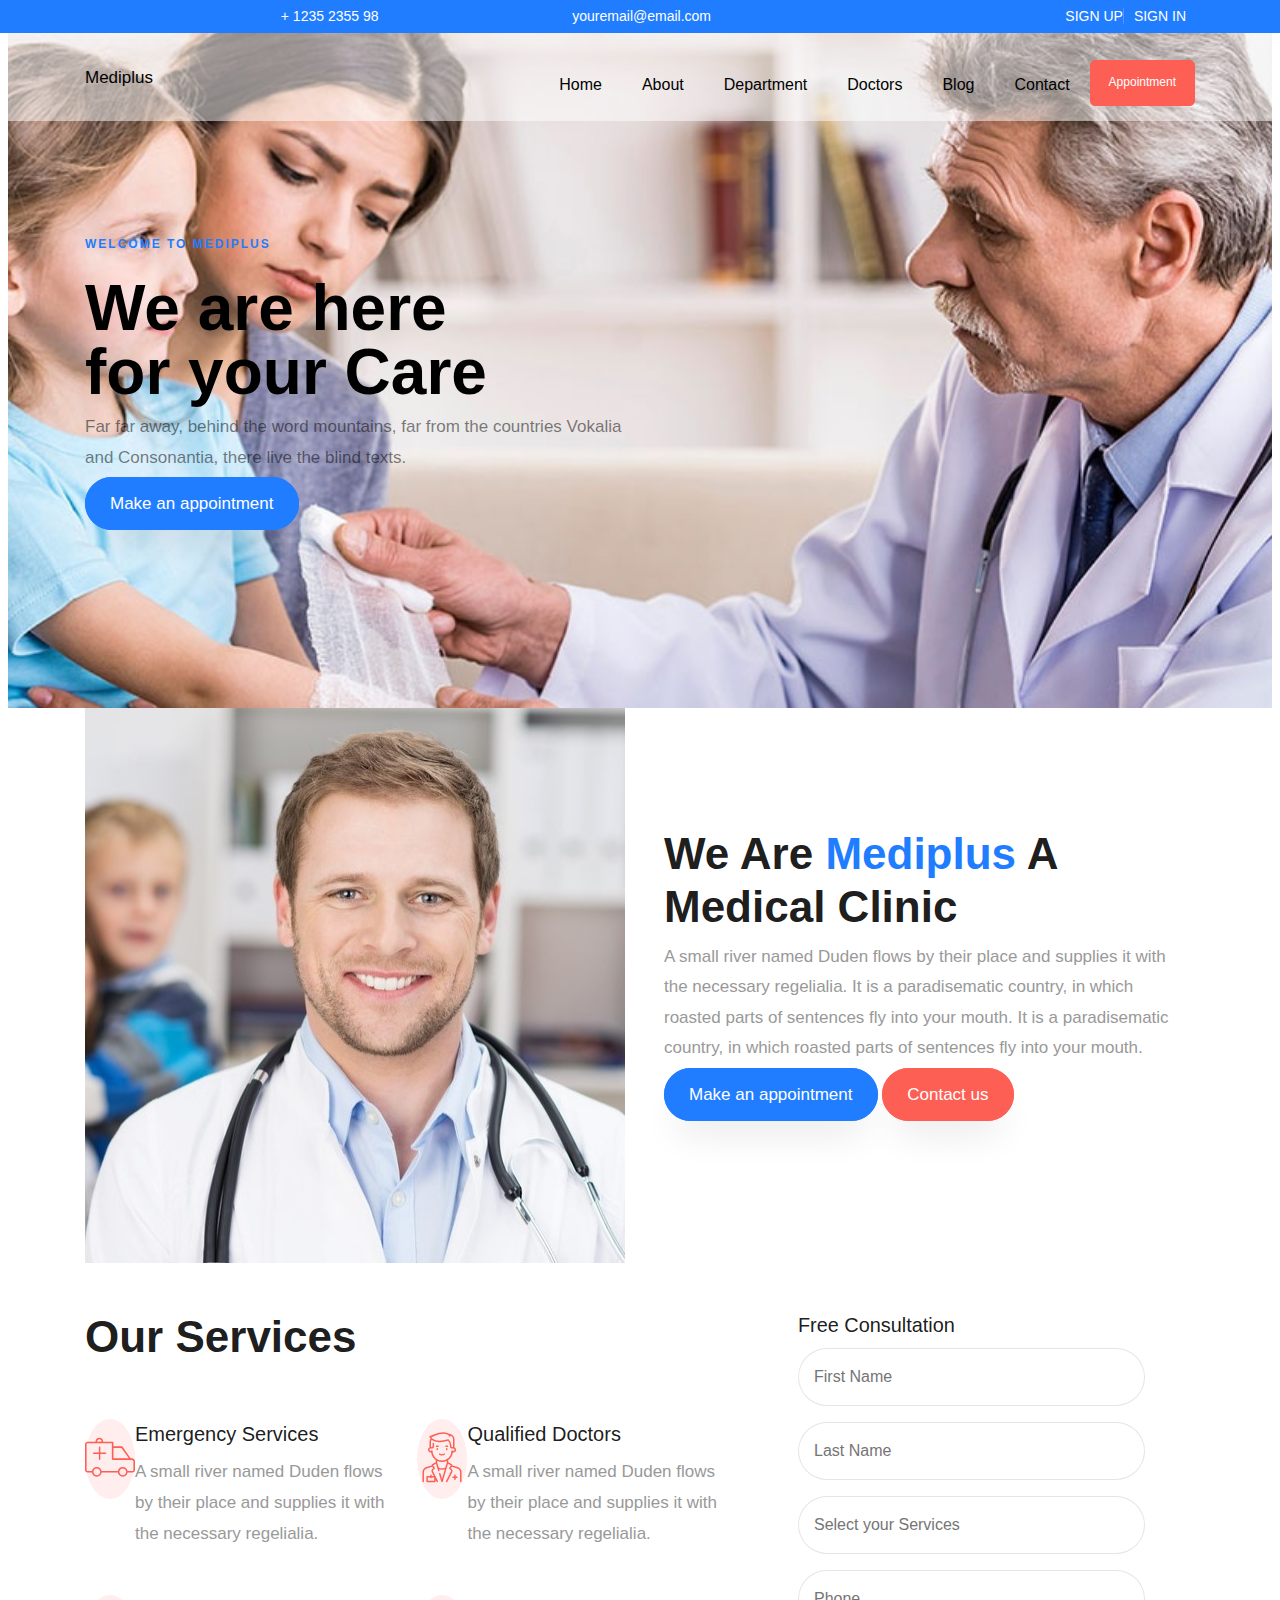
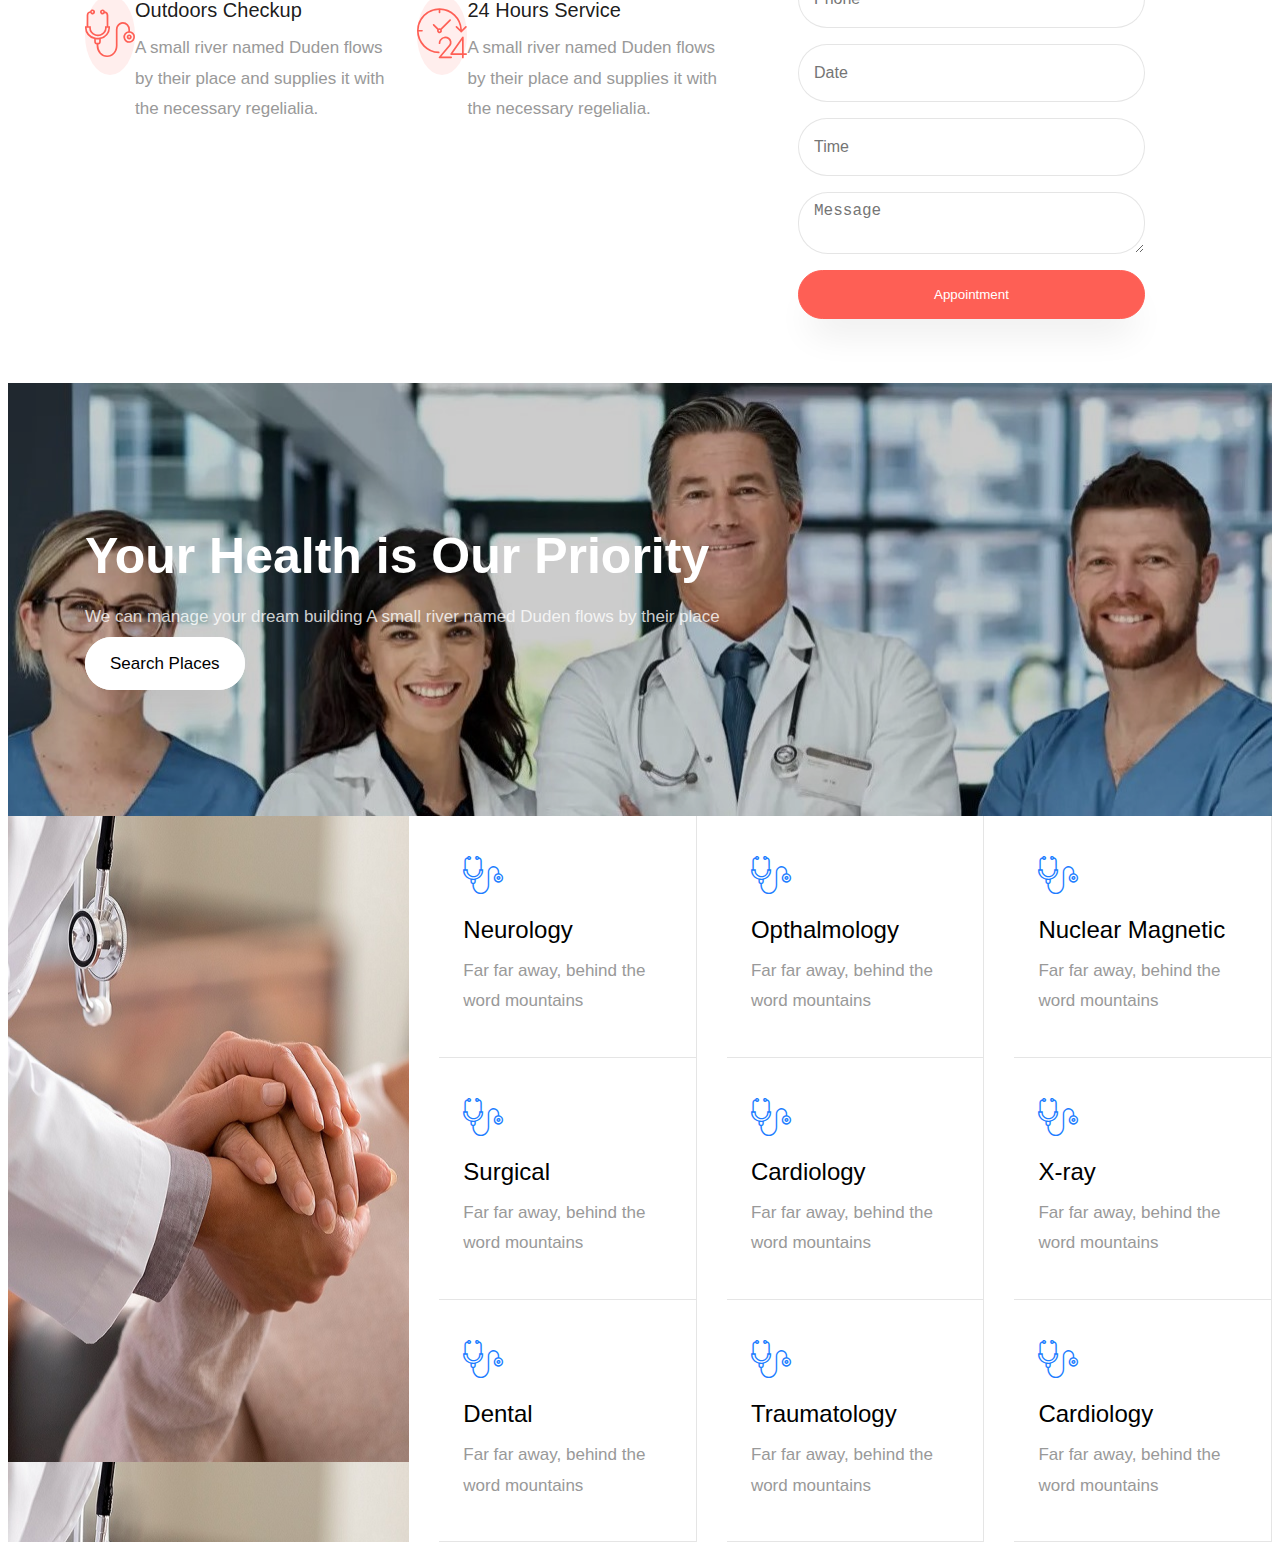
<file: index.html>
<!DOCTYPE html>
<html lang="en">
  <head>
    <title>Mediplus</title>
    <meta charset="utf-8">
    <meta name="viewport" content="width=device-width, initial-scale=1, shrink-to-fit=no">
    <link rel="stylesheet" href="css/flaticon.css">
    <link rel="stylesheet" href="css/style.css">
  </head>
  <div class="py-1 bg-black top">
	<div class="container">
		<div class="row no-gutters d-flex align-items-start align-items-center px-md-0">
			<div class="col-lg-12 d-block">
				<div class="row d-flex">
					<div class="col-md pr-4 d-flex topper align-items-center">
						<div class="icon mr-2 d-flex justify-content-center align-items-center"><span class="icon-phone2"></span></div>
						<span class="text">+ 1235 2355 98</span>
					</div>
					<div class="col-md pr-4 d-flex topper align-items-center">
						<div class="icon mr-2 d-flex justify-content-center align-items-center"><span class="icon-paper-plane"></span></div>
						<span class="text">youremail@email.com</span>
					</div>
					<div class="col-md-5 pr-4 d-flex topper align-items-center text-lg-right justify-content-end">
						<p class="mb-0 register-link"><a href="#" class="mr-3">Sign Up</a><a href="#">Sign In</a></p>
					  </div>
				</div>
			</div>
		</div>
	  </div>
</div>
    <nav class="navbar navbar-expand-lg navbar-dark ftco_navbar bg-dark ftco-navbar-light site-navbar-target" id="ftco-navbar">
        <div class="container">
			<a class="navbar-brand" href="index.html">Mediplus</a>
			<button class="navbar-toggler" type="button" data-toggle="collapse" data-target="#navbarNav" aria-controls="navbarNav" aria-expanded="false" aria-label="Toggle navigation">
			  <span class="navbar-toggler-icon"></span> 
			</button>
			<div class="collapse navbar-collapse" id="navbarNav">
			  <ul class="navbar-nav ml-auto">
				<li class="nav-item"><a href="#home-section" class="nav-link"><span>Home</span></a></li>
				<li class="nav-item"><a href="#about-section" class="nav-link"><span>About</span></a></li>
				<li class="nav-item"><a href="#department-section" class="nav-link"><span>Department</span></a></li>
				<li class="nav-item"><a href="#doctor-section" class="nav-link"><span>Doctors</span></a></li>
				<li class="nav-item"><a href="#blog-section" class="nav-link"><span>Blog</span></a></li>
				<li class="nav-item"><a href="#contact-section" class="nav-link"><span>Contact</span></a></li>
				<li class="nav-item cta mr-md-2"><a href="appointment.html" class="nav-link">Appointment</a></li>
			  </ul>
			</div>
		  </div>
		</nav>
	  
		<section class="hero-wrap" style="background-image: url('images/bg_3.jpg');">
			<div class="overlay"></div>
			<div class="container">
			  <div class="row no-gutters slider-text align-items-center justify-content-start">
				<div class="col-md-6 pt-5">
				  <div class="mt-5">
					<span class="subheading">Welcome to Mediplus</span>
					<h1 class="mb-4">We are here <br>for your Care</h1>
					<p class="mb-4">Far far away, behind the word mountains, far from the countries Vokalia and Consonantia, there live the blind texts.</p>
					<p><a href="#" class="btn btn-primary py-3 px-4">Make an appointment</a></p>
				  </div>
				</div>
			  </div>
			</div>
		  </section>

       <section class="ftco-counter img ftco-section ftco-no-pt ftco-no-pb" id="about-section">
        <div class="container">
          <div class="row d-flex">
            <div class="col-md-6 col-lg-5 d-flex">
              <div class="img d-flex align-self-stretch align-items-center" style="background-image:url(images/about.jpg);">
              </div>
            </div>
            <div class="col-md-6 col-lg-7 pl-lg-5 py-md-5">
              <div class="py-md-5">
                <div class="row justify-content-start pb-3">
                  <div class="col-md-12 heading-section p-4 p-lg-5"> 
                    <h2 class="mb-4">We Are <span>Mediplus</span> A Medical Clinic</h2>
                    <p>A small river named Duden flows by their place and supplies it with the necessary regelialia. It is a paradisematic country, in which roasted parts of sentences fly into your mouth.
                    It is a paradisematic country, in which roasted parts of sentences fly into your mouth.</p>
                    <p><a href="#" class="btn btn-primary py-3 px-4">Make an appointment</a> <a href="#" class="btn btn-secondary py-3 px-4">Contact us</a></p>
                  </div>
                </div>
              </div>
            </div>
          </div>
        </div>
      </section>

	  <section class="ftco-section ftco-no-pt ftco-no-pb ftco-services-2 bg-light">
		<div class="container">
	<div class="row d-flex">
		<div class="col-md-7 py-5">
			<div class="py-lg-5">
			  <div class="row justify-content-center pb-5">
				<div class="col-md-12 heading-section">
				  <h2 class="mb-3">Our Services</h2>
				</div>
			  </div>
			  <div class="row">
				<div class="col-md-6 d-flex align-self-stretch">
				  <div class="media block-6 services d-flex">
					<div class="icon justify-content-center align-items-center d-flex"><span class="flaticon-ambulance"></span></div>
					<div class="media-body pl-md-4">
					  <h3 class="heading mb-3">Emergency Services</h3>
					  <p>A small river named Duden flows by their place and supplies it with the necessary regelialia.</p>
					</div>
				  </div>    
				</div>
				<div class="col-md-6 d-flex align-self-stretch">
				  <div class="media block-6 services d-flex">
					<div class="icon justify-content-center align-items-center d-flex"><span class="flaticon-doctor"></span></div>
					<div class="media-body pl-md-4">
					  <h3 class="heading mb-3">Qualified Doctors</h3>
					  <p>A small river named Duden flows by their place and supplies it with the necessary regelialia.</p>
					</div>
				  </div>      
				</div>
				<div class="col-md-6 d-flex align-self-stretch">
				  <div class="media block-6 services d-flex">
					<div class="icon justify-content-center align-items-center d-flex"><span class="flaticon-stethoscope"></span></div>
					<div class="media-body pl-md-4">
					  <h3 class="heading mb-3">Outdoors Checkup</h3>
					  <p>A small river named Duden flows by their place and supplies it with the necessary regelialia.</p>
					</div>
				  </div>      
				</div>
				<div class="col-md-6 d-flex align-self-stretch">
				  <div class="media block-6 services d-flex">
					<div class="icon justify-content-center align-items-center d-flex"><span class="flaticon-24-hours"></span></div>
					<div class="media-body pl-md-4">
					  <h3 class="heading mb-3">24 Hours Service</h3>
					  <p>A small river named Duden flows by their place and supplies it with the necessary regelialia.</p>
					</div>    
				  </div>      
				</div>
			  </div>
			</div>
		  </div>
		  <div class="col-md-5 d-flex">
			<div class="appointment-wrap bg-white p-4 p-md-5 d-flex align-items-center">
			  <form action="#" class="appointment-form"> 
				<h3>Free Consultation</h3>
				<div class="">
				  <div class="form-group">
					<input type="text" class="form-control" placeholder="First Name">
				  </div>
				  <div class="form-group">
					<input type="text" class="form-control" placeholder="Last Name">
				  </div>
				</div>
				<div class="">
				  <div class="form-group">
					<input type="text" class="form-control" placeholder="Select your Services">
				  </div>
				  <div class="form-group">
					<input type="text" class="form-control" placeholder="Phone">
				  </div>
				</div>
				<div class="">
				  <div class="form-group">
					<div class="input-wrap">
					  <div class="icon"><span class="ion-md-calendar"></span></div>
					  <input type="text" class="form-control appointment_date" placeholder="Date">
					</div>
				  </div>
				  <div class="form-group">
					<div class="input-wrap">
					  <div class="icon"><span class="ion-ios-clock"></span></div>
					  <input type="text" class="form-control appointment_time" placeholder="Time">
					</div>
				  </div>
				</div>
				<div class="">
				  <div class="form-group">
					<textarea name="" id="" cols="30" rows="2" class="form-control" placeholder="Message"></textarea>
				  </div>
				  <div class="form-group">
					<input type="submit" value="Appointment" class="btn btn-secondary py-3 px-4">
				  </div>
				</div>
			  </form>
			</div>
		  </div>
		</div>
	</section>

	<section class="ftco-intro img" style="background-image: url(images/bg_2.jpg);">
		<div class="overlay"></div>
		<div class="container">
			<div class="row justify-content-center">
				<div class="col-md-9 text-center">
					<h2>Your Health is Our Priority</h2>
					<p>We can manage your dream building A small river named Duden flows by their place</p>
					<p class="mb-0"><a href="#" class="btn btn-white px-4 py-3">Search Places</a></p>
				</div>
			</div>
		</div>
	</section>

	<section class="ftco-section ftco-no-pt ftco-no-pb" id="department-section">
    	<div class="container-fluid px-0">
    		<div class="row no-gutters">
    			<div class="col-md-4 d-flex">
    				<div class="img img-dept align-self-stretch" style="background-image: url(images/dept-1.jpg);"></div>
    			</div>

    			<div class="col-md-8">
    				<div class="row no-gutters">
    					<div class="col-md-4">
    						<div class="department-wrap p-4">
    							<div class="text p-2 text-center">
    								<div class="icon">
    									<span class="flaticon-stethoscope"></span>
    								</div>
    								<h3><a href="#">Neurology</a></h3>
    								<p>Far far away, behind the word mountains</p>
    							</div>
    						</div>
    						<div class="department-wrap p-4">
    							<div class="text p-2 text-center">
    								<div class="icon">
    									<span class="flaticon-stethoscope"></span>
    								</div>
    								<h3><a href="#">Surgical</a></h3>
    								<p>Far far away, behind the word mountains</p>
    							</div>
    						</div>
    						<div class="department-wrap p-4">
    							<div class="text p-2 text-center">
    								<div class="icon">
    									<span class="flaticon-stethoscope"></span>
    								</div>
    								<h3><a href="#">Dental</a></h3>
    								<p>Far far away, behind the word mountains</p>
    							</div>
    						</div>
    					</div>

    					<div class="col-md-4">
    						<div class="department-wrap p-4">
    							<div class="text p-2 text-center">
    								<div class="icon">
    									<span class="flaticon-stethoscope"></span>
    								</div>
    								<h3><a href="#">Opthalmology</a></h3>
    								<p>Far far away, behind the word mountains</p>
    							</div>
    						</div>
    						<div class="department-wrap p-4">
    							<div class="text p-2 text-center">
    								<div class="icon">
    									<span class="flaticon-stethoscope"></span>
    								</div>
    								<h3><a href="#">Cardiology</a></h3>
    								<p>Far far away, behind the word mountains</p>
    							</div>
    						</div>
    						<div class="department-wrap p-4">
    							<div class="text p-2 text-center">
    								<div class="icon">
    									<span class="flaticon-stethoscope"></span>
    								</div>
    								<h3><a href="#">Traumatology</a></h3>
    								<p>Far far away, behind the word mountains</p>
    							</div>
    						</div>
    					</div>

    					<div class="col-md-4">
    						<div class="department-wrap p-4">
    							<div class="text p-2 text-center">
    								<div class="icon">
    									<span class="flaticon-stethoscope"></span>
    								</div>
    								<h3><a href="#">Nuclear Magnetic</a></h3>
    								<p>Far far away, behind the word mountains</p>
    							</div>
    						</div>
    						<div class="department-wrap p-4">
    							<div class="text p-2 text-center">
    								<div class="icon">
    									<span class="flaticon-stethoscope"></span>
    								</div>
    								<h3><a href="#">X-ray</a></h3>
    								<p>Far far away, behind the word mountains</p>
    							</div>
    						</div>
    						<div class="department-wrap p-4">
    							<div class="text p-2 text-center">
    								<div class="icon">
    									<span class="flaticon-stethoscope"></span>
    								</div>
    								<h3><a href="#">Cardiology</a></h3>
    								<p>Far far away, behind the word mountains</p>
    							</div>
    						</div>
    					</div>
    				</div>
    			</div>
    		</div>
    	</div>
    </section>
  </body>
</html>
</file>
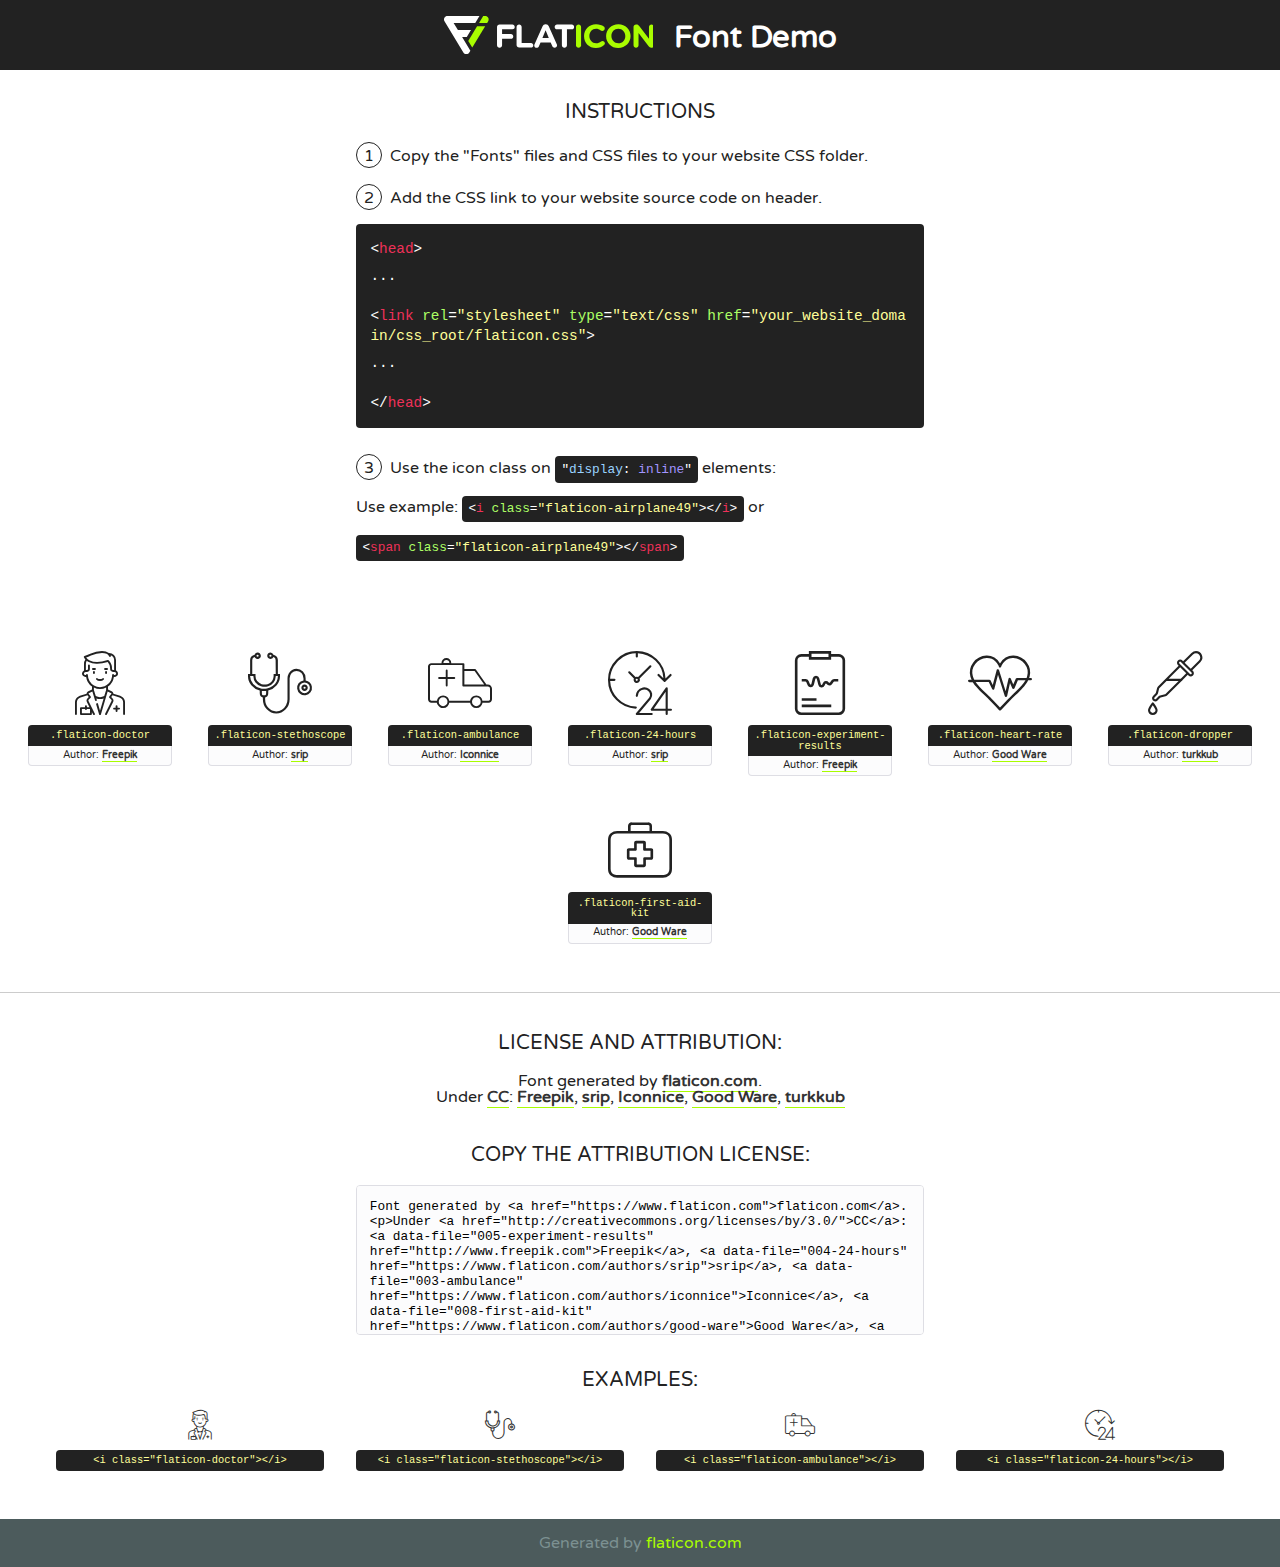
<file: fonts/flaticon/font/flaticon.html>
<!DOCTYPE html>
<html>
<!DOCTYPE html>
<html>

<head>
    <title>Flaticon WebFont</title>
    <link href="http://fonts.googleapis.com/css?family=Varela+Round" rel="stylesheet" type="text/css" />
    <link rel="stylesheet" type="text/css" href="flaticon.css">
    <meta charset="UTF-8">
    <style>
    html, body, div, span, applet, object, iframe,
    h1, h2, h3, h4, h5, h6, p, blockquote, pre,
    a, abbr, acronym, address, big, cite, code,
    del, dfn, em, img, ins, kbd, q, s, samp,
    small, strike, strong, sub, sup, tt, var,
    b, u, i, center,
    dl, dt, dd, ol, ul, li,
    fieldset, form, label, legend,
    table, caption, tbody, tfoot, thead, tr, th, td,
    article, aside, canvas, details, embed, 
    figure, figcaption, footer, header, hgroup, 
    menu, nav, output, ruby, section, summary,
    time, mark, audio, video {
        margin: 0;
        padding: 0;
        border: 0;
        font-size: 100%;
        font: inherit;
        vertical-align: baseline;
    }
    article, aside, details, figcaption, figure, 
    footer, header, hgroup, menu, nav, section {
        display: block;
    }
    body {
        line-height: 1;
    }
    ol, ul {
        list-style: none;
    }
    blockquote, q {
        quotes: none;
    }
    blockquote:before, blockquote:after,
    q:before, q:after {
        content: '';
        content: none;
    }
    table {
        border-collapse: collapse;
        border-spacing: 0;
    }
    body {
        font-family: 'Varela Round', Helvetica, Arial, sans-serif;
        font-size: 16px;
        color: #222;
    }
    a {
        color: #333;
        border-bottom: 1px solid #a9fd00;
        font-weight: bold;
        text-decoration: none;
    }
    * {
        -moz-box-sizing: border-box;
        -webkit-box-sizing: border-box;
        box-sizing: border-box;
        margin: 0;
        padding: 0;
    }
    [class^="flaticon-"]:before, [class*=" flaticon-"]:before, [class^="flaticon-"]:after, [class*=" flaticon-"]:after {
        font-family: Flaticon;
        font-size: 30px;
        font-style: normal;
        margin-left: 20px;
        color: #333;
    }
    .wrapper {
        max-width: 600px;
        margin: auto;
        padding: 0 1em;
    }
    .title {
        font-size: 1.25em;
        text-align: center;
        margin-bottom: 1em;
        text-transform: uppercase;
    }
    header {
        text-align: center;
        background-color: #222;
        color: #fff;
        padding: 1em;
    }
    header .logo {
        width: 210px;
        height: 38px;
        display: inline-block;
        vertical-align: middle;
        margin-right: 1em;
        border: none;
    }
    header strong {
        font-size: 1.95em;
        font-weight: bold;
        vertical-align: middle;
        margin-top: 5px;
        display: inline-block;
    }
    .demo {
        margin: 2em auto;
        line-height: 1.25em;
    }
    .demo ul li {
        margin-bottom: 1em;
    }
    .demo ul li .num {
        color: #222;
        border-radius: 20px;
        display: inline-block;
        width: 26px;
        padding: 3px;
        height: 26px;
        text-align: center;
        margin-right: 0.5em;
        border: 1px solid #222;
    }
    .demo ul li code {
        background-color: #222;
        border-radius: 4px;
        padding: 0.25em 0.5em;
        display: inline-block;
        color: #fff;
        font-family: Consolas,Monaco,Lucida Console,Liberation Mono,DejaVu Sans Mono,Bitstream Vera Sans Mono,Courier New, monospace;
        font-weight: lighter;
        margin-top: 1em;
        font-size: 0.8em;
        word-break: break-all;
    }
    .demo ul li code.big {
        padding: 1em;
        font-size: 0.9em;
    }
    .demo ul li code .red {
        color: #EF3159;
    }
    .demo ul li code .green {
        color: #ACFF65;
    }
    .demo ul li code .yellow {
        color: #FFFF99;
    }
    .demo ul li code .blue {
        color: #99D3FF;
    }
    .demo ul li code .purple {
        color: #A295FF;
    }
    .demo ul li code .dots {
        margin-top: 0.5em;
        display: block;
    }
    #glyphs {
        border-bottom: 1px solid #ccc;
        padding: 2em 0;
        text-align: center;
    }
    .glyph {
        display: inline-block;
        width: 9em;
        margin: 1em;
        text-align: center;
        vertical-align: top;
        background: #FFF;
    }
    .glyph .glyph-icon {
        padding: 10px;
        display: block;
        font-family:"Flaticon";
        font-size: 64px;
        line-height: 1;
    }
    .glyph .glyph-icon:before {
        font-size: 64px;
        color: #222;
        margin-left: 0;
    }
    .class-name {
        font-size: 0.65em;
        background-color: #222;
        color: #fff;
        border-radius: 4px 4px 0 0;
        padding: 0.5em;
        color: #FFFF99;
        font-family: Consolas,Monaco,Lucida Console,Liberation Mono,DejaVu Sans Mono,Bitstream Vera Sans Mono,Courier New, monospace;
    }
    .author-name {
        font-size: 0.6em;
        background-color: #fcfcfd;
        border: 1px solid #DEDEE4;
        border-top: 0;
        border-radius: 0 0 4px 4px;
        padding: 0.5em;
    }
    .class-name:last-child {
        font-size: 10px;
        color:#888;
    }
    .class-name:last-child a {
        font-size: 10px;
        color:#555;
    }
    .class-name:last-child a:hover {
        color:#a9fd00;
    }
    .glyph > input {
        display: block;
        width: 100px;
        margin: 5px auto;
        text-align: center;
        font-size: 12px;
        cursor: text;
    }
    .glyph > input.icon-input {
        font-family:"Flaticon";
        font-size: 16px;
        margin-bottom: 10px;
    }
    .attribution .title {
        margin-top: 2em;
    }
    .attribution textarea {
        background-color: #fcfcfd;
        padding: 1em;
        border: none;
        box-shadow: none;
        border: 1px solid #DEDEE4;
        border-radius: 4px;
        resize: none;
        width: 100%;
        height: 150px;
        font-size: 0.8em;
        font-family: Consolas,Monaco,Lucida Console,Liberation Mono,DejaVu Sans Mono,Bitstream Vera Sans Mono,Courier New, monospace;
        -webkit-appearance: none;
    }
    .iconsuse {
        margin: 2em auto;
        text-align: center;
        max-width: 1200px;
    }
    .iconsuse:after {
        content: '';
        display: table;
        clear: both;
    }
    .iconsuse .image {
        float: left;
        width: 25%;
        padding: 0 1em;
    }
    .iconsuse .image p {
        margin-bottom: 1em;
    }
    .iconsuse .image span {
        display: block;
        font-size: 0.65em;
        background-color: #222;
        color: #fff;
        border-radius: 4px;
        padding: 0.5em;
        color: #FFFF99;
        margin-top: 1em;
        font-family: Consolas,Monaco,Lucida Console,Liberation Mono,DejaVu Sans Mono,Bitstream Vera Sans Mono,Courier New, monospace;
    }
    #footer {
        text-align: center;
        background-color: #4C5B5C;
        color: #7c9192;
        padding: 1em;
    }
    #footer a {
        border: none;
        color: #a9fd00;
        font-weight: normal;
    }
    @media (max-width: 960px) {
        .iconsuse .image {
            width: 50%;
        }
    }
    @media (max-width: 560px) {
        .iconsuse .image {
            width: 100%;
        }
    }
    </style>
</head>

<body class="characters-off">

    <header>
        <a href="https://www.flaticon.com" target="_blank" class="logo">
            <svg version="1.1" xmlns="http://www.w3.org/2000/svg" xmlns:xlink="http://www.w3.org/1999/xlink" xmlns:a="http://ns.adobe.com/AdobeSVGViewerExtensions/3.0/" viewBox="0 0 560.875 102.036" enable-background="new 0 0 560.875 102.036" xml:space="preserve">
                <defs>
                </defs>
                <g>
                    <g class="letters">
                        <path fill="#ffffff" d="M141.596,29.675c0-3.777,2.985-6.767,6.764-6.767h34.438c3.426,0,6.15,2.728,6.15,6.15
                        c0,3.43-2.724,6.149-6.15,6.149h-27.674v13.091h23.719c3.429,0,6.151,2.724,6.151,6.15c0,3.43-2.723,6.149-6.151,6.149h-23.719
                        v17.574c0,3.773-2.986,6.761-6.764,6.761c-3.779,0-6.764-2.989-6.764-6.761V29.675z"></path>
                        <path fill="#ffffff" d="M193.844,29.149c0-3.781,2.985-6.767,6.764-6.767c3.776,0,6.763,2.985,6.763,6.767v42.957h25.039
                        c3.426,0,6.149,2.726,6.149,6.153c0,3.425-2.723,6.15-6.149,6.15h-31.802c-3.779,0-6.764-2.986-6.764-6.768V29.149z"></path>
                        <path fill="#ffffff" d="M241.891,75.71l21.438-48.407c1.492-3.341,4.215-5.357,7.906-5.357h0.792
                        c3.686,0,6.323,2.017,7.815,5.357l21.439,48.407c0.436,0.967,0.701,1.845,0.701,2.723c0,3.602-2.809,6.501-6.414,6.501
                        c-3.161,0-5.269-1.845-6.499-4.655l-4.132-9.661h-27.059l-4.301,10.102c-1.144,2.631-3.426,4.214-6.237,4.214
                        c-3.517,0-6.24-2.81-6.24-6.325C241.1,77.64,241.451,76.677,241.891,75.71z M279.932,58.666l-8.521-20.297l-8.526,20.297H279.932
                        z"></path>
                        <path fill="#ffffff" d="M314.864,35.387H301.86c-3.429,0-6.239-2.813-6.239-6.238c0-3.429,2.811-6.24,6.239-6.24h39.533
                        c3.426,0,6.237,2.811,6.237,6.24c0,3.425-2.811,6.238-6.237,6.238h-13.001v42.785c0,3.773-2.99,6.761-6.764,6.761
                        c-3.779,0-6.764-2.989-6.764-6.761V35.387z"></path>
                        <path fill="#A9FD00" d="M352.615,29.149c0-3.781,2.985-6.767,6.767-6.767c3.774,0,6.761,2.985,6.761,6.767v49.024
                        c0,3.773-2.987,6.761-6.761,6.761c-3.781,0-6.767-2.989-6.767-6.761V29.149z"></path>
                        <path fill="#A9FD00" d="M374.132,53.836v-0.179c0-17.481,13.178-31.801,32.065-31.801c9.22,0,15.459,2.458,20.557,6.238
                        c1.402,1.054,2.637,2.985,2.637,5.357c0,3.692-2.985,6.59-6.681,6.59c-1.845,0-3.071-0.702-4.044-1.319
                        c-3.776-2.813-7.729-4.393-12.562-4.393c-10.364,0-17.831,8.611-17.831,19.154v0.173c0,10.542,7.291,19.329,17.831,19.329
                        c5.715,0,9.492-1.756,13.359-4.834c1.049-0.874,2.458-1.491,4.039-1.491c3.429,0,6.325,2.813,6.325,6.236
                        c0,2.106-1.056,3.78-2.282,4.834c-5.539,4.834-12.036,7.733-21.878,7.733C387.572,85.464,374.132,71.493,374.132,53.836z"></path>
                        <path fill="#A9FD00" d="M433.009,53.836v-0.179c0-17.481,13.79-31.801,32.766-31.801c18.981,0,32.592,14.143,32.592,31.628v0.173
                        c0,17.483-13.785,31.807-32.769,31.807C446.625,85.464,433.009,71.32,433.009,53.836z M484.224,53.836v-0.179
                        c0-10.539-7.725-19.326-18.626-19.326c-10.893,0-18.449,8.611-18.449,19.154v0.173c0,10.542,7.73,19.329,18.626,19.329
                        C476.676,72.986,484.224,64.378,484.224,53.836z"></path>
                        <path fill="#A9FD00" d="M506.233,29.321c0-3.774,2.99-6.763,6.767-6.763h1.401c3.252,0,5.183,1.583,7.029,3.953l26.093,34.265
                        V29.059c0-3.692,2.99-6.677,6.681-6.677c3.683,0,6.671,2.985,6.671,6.677v48.934c0,3.78-2.987,6.765-6.764,6.765h-0.436
                        c-3.257,0-5.188-1.581-7.034-3.953l-27.056-35.492v32.944c0,3.687-2.985,6.676-6.678,6.676c-3.683,0-6.673-2.989-6.673-6.676
                        V29.321z"></path>
                    </g>
                    <g class="insignia">
                        <path fill="#ffffff" d="M48.372,56.137h12.517l11.156-18.537H37.186L25.688,18.539h57.825L94.668,0H9.271
                        C5.925,0,2.842,1.801,1.198,4.716c-1.644,2.907-1.593,6.482,0.134,9.343l50.38,83.501c1.678,2.781,4.689,4.476,7.938,4.476
                        c3.246,0,6.257-1.695,7.935-4.476l2.898-4.804L48.372,56.137z"></path>
                        <g class="i">
                            <path fill="#A9FD00" d="M93.575,18.539h0.031v0.004l21.652,0.004l2.705-4.488c1.727-2.861,1.778-6.436,0.133-9.343
                            C116.454,1.801,113.371,0,110.026,0h-5.294L93.575,18.539z"></path>
                            <polygon fill="#A9FD00" points="88.291,27.356 64.725,66.486 75.519,84.404 109.942,27.356"></polygon>
                        </g>
                    </g>
                </g>
            </svg>
        </a>
        <strong>Font Demo</strong>
    </header>


    <section class="demo wrapper">

        <p class="title">Instructions</p>

        <ul>
            <li>
                <span class="num">1</span>Copy the "Fonts" files and CSS files to your website CSS folder.
            </li>
            <li>
                <span class="num">2</span>Add the CSS link to your website source code on header.
                <code class="big">
                    &lt;<span class="red">head</span>&gt;
                    <br/><span class="dots">...</span>
                    <br/>&lt;<span class="red">link</span> <span class="green">rel</span>=<span class="yellow">"stylesheet"</span> <span class="green">type</span>=<span class="yellow">"text/css"</span> <span class="green">href</span>=<span class="yellow">"your_website_domain/css_root/flaticon.css"</span>&gt;
                    <br/><span class="dots">...</span>
                    <br/>&lt;/<span class="red">head</span>&gt;
                </code>
            </li>

            <li>
                <p>
                    <span class="num">3</span>Use the icon class on <code>"<span class="blue">display</span>:<span class="purple"> inline</span>"</code> elements:
                    <br />
                    Use example: <code>&lt;<span class="red">i</span> <span class="green">class</span>=<span class="yellow">&quot;flaticon-airplane49&quot;</span>&gt;&lt;/<span class="red">i</span>&gt;</code> or <code>&lt;<span class="red">span</span> <span class="green">class</span>=<span class="yellow">&quot;flaticon-airplane49&quot;</span>&gt;&lt;/<span class="red">span</span>&gt;</code>
            </li>
        </ul>

    </section>




   <section id="glyphs">          
    
      
        <div class="glyph"><div class="glyph-icon flaticon-doctor"></div>
            <div class="class-name">.flaticon-doctor</div>
            <div class="author-name">Author: <a data-file="001-doctor" href="http://www.freepik.com">Freepik</a> </div> 
        </div>        
        
        <div class="glyph"><div class="glyph-icon flaticon-stethoscope"></div>
            <div class="class-name">.flaticon-stethoscope</div>
            <div class="author-name">Author: <a data-file="002-stethoscope" href="https://www.flaticon.com/authors/srip">srip</a> </div> 
        </div>        
        
        <div class="glyph"><div class="glyph-icon flaticon-ambulance"></div>
            <div class="class-name">.flaticon-ambulance</div>
            <div class="author-name">Author: <a data-file="003-ambulance" href="https://www.flaticon.com/authors/iconnice">Iconnice</a> </div> 
        </div>        
        
        <div class="glyph"><div class="glyph-icon flaticon-24-hours"></div>
            <div class="class-name">.flaticon-24-hours</div>
            <div class="author-name">Author: <a data-file="004-24-hours" href="https://www.flaticon.com/authors/srip">srip</a> </div> 
        </div>        
        
        <div class="glyph"><div class="glyph-icon flaticon-experiment-results"></div>
            <div class="class-name">.flaticon-experiment-results</div>
            <div class="author-name">Author: <a data-file="005-experiment-results" href="http://www.freepik.com">Freepik</a> </div> 
        </div>        
        
        <div class="glyph"><div class="glyph-icon flaticon-heart-rate"></div>
            <div class="class-name">.flaticon-heart-rate</div>
            <div class="author-name">Author: <a data-file="006-heart-rate" href="https://www.flaticon.com/authors/good-ware">Good Ware</a> </div> 
        </div>        
        
        <div class="glyph"><div class="glyph-icon flaticon-dropper"></div>
            <div class="class-name">.flaticon-dropper</div>
            <div class="author-name">Author: <a data-file="007-dropper" href="https://www.flaticon.com/authors/turkkub">turkkub</a> </div> 
        </div>        
        
        <div class="glyph"><div class="glyph-icon flaticon-first-aid-kit"></div>
            <div class="class-name">.flaticon-first-aid-kit</div>
            <div class="author-name">Author: <a data-file="008-first-aid-kit" href="https://www.flaticon.com/authors/good-ware">Good Ware</a> </div> 
        </div>        
        

    </section>



    <section class="attribution wrapper"   style="text-align:center;">

      <div class="title">License and attribution:</div><div class="attrDiv">Font generated by <a href="https://www.flaticon.com">flaticon.com</a>. <div><p>Under <a href="http://creativecommons.org/licenses/by/3.0/">CC</a>: <a data-file="005-experiment-results" href="http://www.freepik.com">Freepik</a>, <a data-file="004-24-hours" href="https://www.flaticon.com/authors/srip">srip</a>, <a data-file="003-ambulance" href="https://www.flaticon.com/authors/iconnice">Iconnice</a>, <a data-file="008-first-aid-kit" href="https://www.flaticon.com/authors/good-ware">Good Ware</a>, <a data-file="007-dropper" href="https://www.flaticon.com/authors/turkkub">turkkub</a></p>  </div>
      </div>
      <div class="title">Copy the Attribution License:</div>

    <textarea onclick="this.focus();this.select();">Font generated by &lt;a href=&quot;https://www.flaticon.com&quot;&gt;flaticon.com&lt;/a&gt;. <p>Under <a href="http://creativecommons.org/licenses/by/3.0/">CC</a>: <a data-file="005-experiment-results" href="http://www.freepik.com">Freepik</a>, <a data-file="004-24-hours" href="https://www.flaticon.com/authors/srip">srip</a>, <a data-file="003-ambulance" href="https://www.flaticon.com/authors/iconnice">Iconnice</a>, <a data-file="008-first-aid-kit" href="https://www.flaticon.com/authors/good-ware">Good Ware</a>, <a data-file="007-dropper" href="https://www.flaticon.com/authors/turkkub">turkkub</a></p>  
     </textarea>

    </section>

    <section class="iconsuse">

          <div class="title">Examples:</div>            
             
            <div class="image">
                <p>
                    <i class="glyph-icon flaticon-doctor"></i> 
                    <span>&lt;i class=&quot;flaticon-doctor&quot;&gt;&lt;/i&gt;</span>
                </p>
            </div>
            
            <div class="image">
                <p>
                    <i class="glyph-icon flaticon-stethoscope"></i> 
                    <span>&lt;i class=&quot;flaticon-stethoscope&quot;&gt;&lt;/i&gt;</span>
                </p>
            </div>
            
            <div class="image">
                <p>
                    <i class="glyph-icon flaticon-ambulance"></i> 
                    <span>&lt;i class=&quot;flaticon-ambulance&quot;&gt;&lt;/i&gt;</span>
                </p>
            </div>
            
            <div class="image">
                <p>
                    <i class="glyph-icon flaticon-24-hours"></i> 
                    <span>&lt;i class=&quot;flaticon-24-hours&quot;&gt;&lt;/i&gt;</span>
                </p>
            </div>
                       
        </div>
                            
    </section>

<div id="footer">
    <div>Generated by <a href="https://www.flaticon.com">flaticon.com</a>
    </div>
</div>



</body>
</html>
</file>
<file: css/flaticon.css>
@font-face {
  font-family: "Flaticon";
  src: url("../fonts/flaticon/font/Flaticon.eot");
  src: url("../fonts/flaticon/font/Flaticon.eot?#iefix") format("embedded-opentype"),
       url("../fonts/flaticon/font/Flaticon.woff") format("woff"),
       url("../fonts/flaticon/font/Flaticon.ttf") format("truetype"),
       url("../fonts/flaticon/font/Flaticon.svg#Flaticon") format("svg");
  font-weight: normal;
  font-style: normal;
}

@media screen and (-webkit-min-device-pixel-ratio:0) {
  @font-face {
    font-family: "Flaticon";
    src: url("../fonts/flaticon/font/Flaticon.svg#Flaticon") format("svg");
  }
}

[class^="flaticon-"]:before, [class*=" flaticon-"]:before,
[class^="flaticon-"]:after, [class*=" flaticon-"]:after {   
  font-family: Flaticon;
  font-style: normal;
  font-weight: normal;
  font-variant: normal;
  text-transform: none;
  line-height: 1;

  -webkit-font-smoothing: antialiased;
  -moz-osx-font-smoothing: grayscale;
}

.flaticon-doctor:before { content: "\f100"; }
.flaticon-stethoscope:before { content: "\f101"; }
.flaticon-ambulance:before { content: "\f102"; }
.flaticon-24-hours:before { content: "\f103"; }
.flaticon-experiment-results:before { content: "\f104"; }
.flaticon-heart-rate:before { content: "\f105"; }
.flaticon-dropper:before { content: "\f106"; }
.flaticon-first-aid-kit:before { content: "\f107"; }
</file>
<file: css/style.css>
*,
*::before,
*::after {
  -webkit-box-sizing: border-box;
  box-sizing: border-box; }

h1, h2, h3, h4, h5, h6 {
  margin-top: 0;
  margin-bottom: 0.5rem; }

p {
  margin-top: 0;
  margin-bottom: 1rem; }

a {
  color: #007bff;
  text-decoration: none;
  background-color: transparent; }
  a:hover {
    color: #0056b3;
    text-decoration: underline; }

.container {
  width: 100%;
  padding-right: 15px;
  padding-left: 15px;
  margin-right: auto;
  margin-left: auto; }
  @media (min-width: 1200px) {
    .container {
      max-width: 1140px; } }

.row {
  display: -webkit-box;
  display: -ms-flexbox;
  display: flex;
  -ms-flex-wrap: wrap;
  flex-wrap: wrap;
  margin-right: -15px;
  margin-left: -15px; }

.col-1, .col-2, .col-3, .col-4, .col-5, .col-6, .col-7, .col-8, .col,
.col-auto, .col-sm-1, .col-sm-2, .col-sm-3, .col-sm-4, .col-sm-5, .col-sm-6, .col-sm-7, .col-sm-8, .col-sm-9, .col-sm-10, .col-sm-11, .col-sm-12, .col-sm,
.col-sm-auto, .col-md-1, .col-md-2, .col-md-3, .col-md-4, .col-md-5, .col-md-6, .col-md-7, .col-md-8, .col-md-9, .col-md-10, .col-md-11, .col-md-12, .col-md,
.col-md-auto, .col-lg-1, .col-lg-2, .col-lg-3, .col-lg-4, .col-lg-5, .col-lg-6, .col-lg-7, .col-lg-8, .col-lg-9, .col-lg-10, .col-lg-11, .col-lg-12, .col-lg,
.col-lg-auto, .col-xl-1, .col-xl-2, .col-xl-3, .col-xl-4, .col-xl-5, .col-xl-6, .col-xl-7, .col-xl-8, .col-xl-9, .col-xl-10, .col-xl-11, .col-xl-12, .col-xl,
.col-xl-auto {
  position: relative;
  width: 100%;
  padding-right: 15px;
  padding-left: 15px; }

@media (min-width: 768px) {
  .col-md {
    -ms-flex-preferred-size: 0;
    flex-basis: 0;
    -webkit-box-flex: 1;
    -ms-flex-positive: 1;
    flex-grow: 1;
    max-width: 100%; }
  .col-md-auto {
    -webkit-box-flex: 0;
    -ms-flex: 0 0 auto;
    flex: 0 0 auto;
    width: auto;
    max-width: 100%; }
  .col-md-1 {
    -webkit-box-flex: 0;
    -ms-flex: 0 0 8.33333%;
    flex: 0 0 8.33333%;
    max-width: 8.33333%; }
  .col-md-2 {
    -webkit-box-flex: 0;
    -ms-flex: 0 0 16.66667%;
    flex: 0 0 16.66667%;
    max-width: 16.66667%; }
  .col-md-3 {
    -webkit-box-flex: 0;
    -ms-flex: 0 0 25%;
    flex: 0 0 25%;
    max-width: 25%; }
  .col-md-4 {
    -webkit-box-flex: 0;
    -ms-flex: 0 0 33.33333%;
    flex: 0 0 33.33333%;
    max-width: 33.33333%; }
  .col-md-5 {
    -webkit-box-flex: 0;
    -ms-flex: 0 0 41.66667%;
    flex: 0 0 41.66667%;
    max-width: 41.66667%; }
  .col-md-6 {
    -webkit-box-flex: 0;
    -ms-flex: 0 0 50%;
    flex: 0 0 50%;
    max-width: 50%; }
  .col-md-7 {
    -webkit-box-flex: 0;
    -ms-flex: 0 0 58.33333%;
    flex: 0 0 58.33333%;
    max-width: 58.33333%; }
  .col-md-8 {
    -webkit-box-flex: 0;
    -ms-flex: 0 0 66.66667%;
    flex: 0 0 66.66667%;
    max-width: 66.66667%; }
  }

.form-control {
  display: block;
  width: 100%;
  height: calc(2.25rem + 2px);
  padding: 0.375rem 0.75rem;
  font-size: 1rem;
  font-weight: 400;
  line-height: 1.5;
  color: #495057;
  background-color: #fff;
  background-clip: padding-box;
  border: 1px solid #ced4da;
  border-radius: 0.25rem;
  -webkit-transition: border-color 0.15s ease-in-out, -webkit-box-shadow 0.15s ease-in-out;
  transition: border-color 0.15s ease-in-out, -webkit-box-shadow 0.15s ease-in-out;
  -o-transition: border-color 0.15s ease-in-out, box-shadow 0.15s ease-in-out;
  transition: border-color 0.15s ease-in-out, box-shadow 0.15s ease-in-out;
  transition: border-color 0.15s ease-in-out, box-shadow 0.15s ease-in-out, -webkit-box-shadow 0.15s ease-in-out; }

select.form-control:focus::-ms-value {
  color: #495057;
  background-color: #fff; }


select.form-control[size], select.form-control[multiple] {
  height: auto; }

textarea.form-control {
  height: auto; }

.form-group {
  margin-bottom: 1rem; }

.form-text {
  display: block;
  margin-top: 0.25rem; }

.nav {
  display: -webkit-box;
  display: -ms-flexbox;
  display: flex;
  -ms-flex-wrap: wrap;
  flex-wrap: wrap;
  padding-left: 0;
  margin-bottom: 0;
  list-style: none; }

.nav-link {
  display: block;
  padding: 0.5rem 1rem; }
  .nav-link:hover, .nav-link:focus {
    text-decoration: none; }
  .nav-link.disabled {
    color: #6c757d;
    pointer-events: none;
    cursor: default; }

.navbar {
  position: relative;
  display: -webkit-box;
  display: -ms-flexbox;
  display: flex;
  -ms-flex-wrap: wrap;
  flex-wrap: wrap;
  -webkit-box-align: center;
  -ms-flex-align: center;
  align-items: center;
  -webkit-box-pack: justify;
  -ms-flex-pack: justify;
  justify-content: space-between;
  padding: 0.5rem 1rem; }
  .navbar > .container,
  .navbar > .container-fluid {
    display: -webkit-box;
    display: -ms-flexbox;
    display: flex;
    -ms-flex-wrap: wrap;
    flex-wrap: wrap;
    -webkit-box-align: center;
    -ms-flex-align: center;
    align-items: center;
    -webkit-box-pack: justify;
    -ms-flex-pack: justify;
    justify-content: space-between; }

.navbar-nav {
  display: -webkit-box;
  display: -ms-flexbox;
  display: flex;
  -webkit-box-orient: vertical;
  -webkit-box-direction: normal;
  -ms-flex-direction: column;
  flex-direction: column;
  padding-left: 0;
  margin-bottom: 0;
  list-style: none; }
  .navbar-nav .nav-link {
    padding-right: 0;
    padding-left: 0; }
  .navbar-nav .dropdown-menu {
    position: static;
    float: none; }

.navbar-text {
  display: inline-block;
  padding-top: 0.5rem;
  padding-bottom: 0.5rem; }

@media (min-width: 992px) {
  .navbar-expand-lg {
    -webkit-box-orient: horizontal;
    -webkit-box-direction: normal;
    -ms-flex-flow: row nowrap;
    flex-flow: row nowrap;
    -webkit-box-pack: start;
    -ms-flex-pack: start;
    justify-content: flex-start; }
    .navbar-expand-lg .navbar-nav {
      -webkit-box-orient: horizontal;
      -webkit-box-direction: normal;
      -ms-flex-direction: row;
      flex-direction: row; }
      .navbar-expand-lg .navbar-nav .dropdown-menu {
        position: absolute; }
      .navbar-expand-lg .navbar-nav .nav-link {
        padding-right: 0.5rem;
        padding-left: 0.5rem; }
    .navbar-expand-lg > .container,
    .navbar-expand-lg > .container-fluid {
      -ms-flex-wrap: nowrap;
      flex-wrap: nowrap; }
    .navbar-expand-lg .navbar-collapse {
      display: -webkit-box !important;
      display: -ms-flexbox !important;
      display: flex !important;
      -ms-flex-preferred-size: auto;
      flex-basis: auto; }
    .navbar-expand-lg .navbar-toggler {
      display: none; } }


.clearfix::after {
  display: block;
  clear: both;
  content: ""; }

.d-none {
  display: none !important; }

.d-inline {
  display: inline !important; }

.d-inline-block {
  display: inline-block !important; }

.d-block {
  display: block !important; }

.d-flex {
  display: -webkit-box !important;
  display: -ms-flexbox !important;
  display: flex !important; }

.d-inline-flex {
  display: -webkit-inline-box !important;
  display: -ms-inline-flexbox !important;
  display: inline-flex !important; }

.align-items-center {
  -webkit-box-align: center !important;
  -ms-flex-align: center !important;
  align-items: center !important; }

.m-0 {
  margin: 0 !important; }

.mt-0,
.my-0 {
  margin-top: 0 !important; }

.mr-0,
.mx-0 {
  margin-right: 0 !important; }

.mb-0,
.my-0 {
  margin-bottom: 0 !important; }

.ml-0,
.mx-0 {
  margin-left: 0 !important; }

.m-1 {
  margin: 0.25rem !important; }

.mt-1,
.my-1 {
  margin-top: 0.25rem !important; }

.mr-1,
.mx-1 {
  margin-right: 0.25rem !important; }

.mb-1,
.my-1 {
  margin-bottom: 0.25rem !important; }

.ml-1,
.mx-1 {
  margin-left: 0.25rem !important; }

.p-1 {
  padding: 0.25rem !important; }

.pt-1,
.py-1 {
  padding-top: 0.25rem !important; }

.pr-1,
.px-1 {
  padding-right: 0.25rem !important; }

.pb-1,
.py-1 {
  padding-bottom: 0.25rem !important; }

.pl-1,
.px-1 {
  padding-left: 0.25rem !important; }

.p-3 {
  padding: 1rem !important; }

.pt-3,
.py-3 {
  padding-top: 1rem !important; }

.pr-3,
.px-3 {
  padding-right: 1rem !important; }

.pb-3,
.py-3 {
  padding-bottom: 1rem !important; }

.pl-3,
.px-3 {
  padding-left: 1rem !important; }

.p-4 {
  padding: 1.5rem !important; }

.pt-4,
.py-4 {
  padding-top: 1.5rem !important; }

.pr-4,
.px-4 {
  padding-right: 1.5rem !important; }

.pb-4,
.py-4 {
  padding-bottom: 1.5rem !important; }

.pl-4,
.px-4 {
  padding-left: 1.5rem !important; }

.p-5 {
  padding: 3rem !important; }

.pt-5,
.py-5 {
  padding-top: 3rem !important; }

.pr-5,
.px-5 {
  padding-right: 3rem !important; }

.pb-5,
.py-5 {
  padding-bottom: 3rem !important; }

.pl-5,
.px-5 {
  padding-left: 3rem !important; }

@media (min-width: 768px) {
  .p-md-5 {
    padding: 3rem !important; }
  .pt-md-5,
  .py-md-5 {
    padding-top: 3rem !important; }
  .pr-md-5,
  .px-md-5 {
    padding-right: 3rem !important; }
  .pb-md-5,
  .py-md-5 {
    padding-bottom: 3rem !important; }
  .pl-md-5,
  .px-md-5 {
    padding-left: 3rem !important; }
   }

body {
  font-family: "Poppins", Arial, sans-serif;
  background: #fff;
  font-size: 17px;
  line-height: 1.8;
  font-weight: 400;
  color: #999999; }
  body.menu-show {
    overflow: hidden;
    position: fixed;
    height: 100%;
    width: 100%; }

h1, h2, h3, h4, h5,
.h1, .h2, .h3, .h4, .h5 {
  line-height: 1.5;
  color: rgba(0, 0, 0, 0.9);
  font-weight: 400; }

.text-primary {
  color: #207dff !important; }

  .top {
    position: absolute;
    top: 0;
    left: 0;
    right: 0;
    z-index: 3;
    background: black;
    background: #207dff;
    color: #fff;
    font-size: 14px; }
    .top .topper { 
      justify-content: flex-end;
    }
    .top .register-link {
      text-transform: uppercase; 
    }
    .top .register-link a {
      color: #fff; 
    }
    .top .register-link a:last-child {
      border-left: 1px solid rgba(255, 255, 255, 0.2);
      padding-left: 10px; 
    }
    @media (max-width: 991.98px) {
      .top {
        display: none; 
      } 
    }

.ftco-navbar-light {
  background: rgba(255, 255, 255, 0.5) !important;
  position: absolute;
  top: 33px;
  left: 0;
  right: 0;
  z-index: 3;
  padding-top: 10px; }
  @media (max-width: 991.98px) {
    .ftco-navbar-light {
      background: #000000 !important;
      position: relative;
      top: 0;
      padding-top: 0;
      padding-bottom: 0;
      padding-left: 15px;
      padding-right: 15px; } }
  .ftco-navbar-light .container {
    width: 1110px;
    margin: 0 auto;
    padding: 0; }
  .ftco-navbar-light .navbar-brand {
    color: #000000;
    padding-top: .7rem;
    padding-bottom: .7rem; }
    .ftco-navbar-light .navbar-brand:hover, .ftco-navbar-light .navbar-brand:focus {
      color: #000000 !important; }
    @media (max-width: 991.98px) {
      .ftco-navbar-light .navbar-brand {
        color: #fff; } }
  @media (max-width: 991.98px) {
    .ftco-navbar-light .navbar-nav {
      padding-bottom: 20px;
      margin-right: 0; } }
  .ftco-navbar-light .navbar-nav > .nav-item > .nav-link {
    font-size: 16px;
    padding-top: .7rem;
    padding-bottom: .7rem;
    padding-left: 20px;
    padding-right: 20px;
    color: #000000;
    font-weight: 400;
    opacity: 1 !important; }
    .ftco-navbar-light .navbar-nav > .nav-item > .nav-link span {
      position: relative;
      display: block;
      padding-bottom: 2px; }
    @media (max-width: 991.98px) {
      .ftco-navbar-light .navbar-nav > .nav-item > .nav-link {
        padding-left: 0;
        padding-right: 0;
        padding-bottom: 1rem;
        padding-top: 0;
        color: #fff; } }
  .ftco-navbar-light .navbar-nav > .nav-item.cta > a {
    color: #fff;
    border: 1px solid #fe5f55;
    padding-top: .7rem;
    padding-bottom: .7rem;
    padding-left: 18px;
    padding-right: 18px;
    background: #fe5f55;
    margin-top: 0;
    font-size: 12px;
    -webkit-border-radius: 5px;
    -moz-border-radius: 5px;
    -ms-border-radius: 5px;
    border-radius: 5px; }
    .ftco-navbar-light .navbar-nav > .nav-item.cta > a span {
      display: inline-block;
      color: #fff; }
    .ftco-navbar-light .navbar-nav > .nav-item.cta > a:hover {
      background: #207dff;
      border: 1px solid #207dff; }
  .ftco-navbar-light .navbar-nav > .nav-item.cta.cta-colored a {
    border: 1px solid #fe5f55;
    background: #fe5f55 !important; }
  .ftco-navbar-light .navbar-nav > .nav-item .nav-link.active {
    background: transparent;
    background: none;
    color: #207dff; }
    .ftco-navbar-light .navbar-nav > .nav-item .nav-link.active span:before {
      visibility: visible;
      -webkit-transform: scaleX(1);
      -ms-transform: scaleX(1);
      transform: scaleX(1); }

.hero-wrap {
  width: 100%;
  height: 700px;
  position: inherit;
  background-size: cover;
  background-repeat: no-repeat;
  background-position: top center; }
  @media (max-width: 991.98px) {
    .hero-wrap {
      background-position: center center !important; } }
  .hero-wrap .slider-text {
    height: 700px; }
  .hero-wrap .overlay {
    position: absolute;
    top: 0;
    left: 0;
    right: 0;
    bottom: 0;
    content: '';
    opacity: 0;
    background: #000000; }
  .hero-wrap.hero-wrap-2 {
    height: 600px;
    position: relative;
    background-position: top center; }
    .hero-wrap.hero-wrap-2 .overlay {
      width: 100%;
      opacity: 0;
      background: #fff; }
    .hero-wrap.hero-wrap-2 .slider-text {
      height: 600px; }

.slider-text .subheading {
  font-size: 12px;
  text-transform: uppercase;
  letter-spacing: 2px;
  color: #207dff;
  display: inline-block;
  margin-bottom: 20px;
  font-weight: 600; }

.slider-text h1 {
  font-size: 64px;
  color: #000000;
  line-height: 1;
  font-weight: 700; }
  @media (max-width: 991.98px) {
    .slider-text h1 {
      font-size: 40px; } }

.slider-text p {
  font-weight: 400;
  color: rgba(0, 0, 0, 0.5); }
  .slider-text p strong {
    font-weight: 700; }
    .slider-text p strong a {
      color: #000000; }

.slider-text .bread {
  font-weight: 700;
  color: #000000; }

.btn {
  cursor: pointer;
  -webkit-border-radius: 30px;
  -moz-border-radius: 30px;
  -ms-border-radius: 30px;
  border-radius: 30px;
  -webkit-box-shadow: 0px 24px 36px -11px rgba(0, 0, 0, 0.09);
  -moz-box-shadow: 0px 24px 36px -11px rgba(0, 0, 0, 0.09);
  box-shadow: 0px 24px 36px -11px rgba(0, 0, 0, 0.09); }
  .btn:hover, .btn:active, .btn:focus {
    outline: none; }
  .btn.btn-primary {
    background: #207dff;
    border: 1px solid #207dff !important;
    color: #fff !important; }
    .btn.btn-primary:hover {
      border: 1px solid #207dff;
      background: #207dff;
      color: #207dff; }
    .btn.btn-primary.btn-outline-primary {
      border: 2px solid #207dff !important;
      background: transparent !important;
      color: #207dff !important; }
      .btn.btn-primary.btn-outline-primary:hover {
        border: 2px solid transparent !important;
        background: #207dff !important;
        color: #fff !important; }
  .btn.btn-secondary {
    background: #fe5f55 !important;
    border: 1px solid #fe5f55 !important;
    color: #fff !important; }
    .btn.btn-secondary:hover {
      border: 1px solid #fe5f55 !important;
      background: transparent !important;
      color: #fe5f55 !important; }
    .btn.btn-secondary.btn-outline-primary {
      border: 1px solid #fe5f55;
      background: transparent;
      color: #fe5f55; }
      .btn.btn-secondary.btn-outline-primary:hover {
        border: 1px solid transparent;
        background: #fe5f55;
        color: #fff; }
  .btn.btn-white {
    background: #fff !important;
    border: 1px solid #fff !important;
    color: #000000 !important; }
    .btn.btn-white:hover {
      border: 1px solid #000000;
      background: #fff !important;
      color: #fff; }
    .btn.btn-white.btn-outline-primary {
      border: 1px solid #207dff;
      background: transparent;
      color: #207dff; }
      .btn.btn-white.btn-outline-primary:hover {
        border: 1px solid transparent;
        background: #207dff;
        color: #fff; }
  .btn.btn-black {
    background: #000000 !important;
    border: 1px solid #000000 !important;
    color: #fff !important; }
    .btn.btn-black:hover {
      border: 1px solid #fff !important;
      background: #fff !important;
      color: #000000 !important; }
    .btn.btn-black.btn-outline-primary {
      border: 1px solid #207dff;
      background: transparent;
      color: #207dff; }
      .btn.btn-black.btn-outline-primary:hover {
        border: 1px solid transparent;
        background: #207dff;
        color: #fff; }

.ftco-intro {
  padding: 8em 0;
  width: 100%;
  height: 100%;
  background-size: cover;
  background-repeat: no-repeat;
  background-position: center center;
  position: relative;
  color: rgba(255, 255, 255, 0.8);
  background: #207dff; }
  .ftco-intro .overlay {
    position: absolute;
    top: 0;
    left: 0;
    right: 0;
    bottom: 0;
    content: '';
    opacity: .2;
    background: #000000; }
  @media (max-width: 991.98px) {
    .ftco-intro {
      background-position: center center !important; } }
  .ftco-intro h2 {
    color: #fff;
    font-size: 50px;
    font-weight: 800; }
    .ftco-intro h2 span {
      background: #207dff; }

.ftco-services-2 .services {
  -moz-transition: all 0.3s ease;
  -o-transition: all 0.3s ease;
  -webkit-transition: all 0.3s ease;
  -ms-transition: all 0.3s ease;
  transition: all 0.3s ease;
  z-index: 0;
  margin-bottom: 30px; }
  .ftco-services-2 .services .icon {
    line-height: 1.3;
    position: relative;
    margin-bottom: 20px;
    width: 80px;
    height: 80px;
    z-index: 1;
    margin-bottom: 20px;
    background: #ffeeed;
    -webkit-border-radius: 50%;
    -moz-border-radius: 50%;
    -ms-border-radius: 50%;
    border-radius: 50%; }
    .ftco-services-2 .services .icon span {
      font-size: 50px;
      color: #fe5f55; }
  .ftco-services-2 .services .media-body h3 {
    font-size: 20px;
    font-weight: 500;
    font-family: "Poppins", Arial, sans-serif; }

.appointment-form {
  width: 100%; }
  .appointment-form .form-group {
    position: relative;
    width: 100%;
    display: block; }
    .appointment-form .form-group .icon {
      position: absolute;
      top: 50% !important;
      right: 15px;
      font-size: 16px;
      -webkit-transform: translateY(-50%);
      -ms-transform: translateY(-50%);
      transform: translateY(-50%); }
      .appointment-form .form-group .icon span {
        color: rgba(0, 0, 0, 0.2) !important; }
    .appointment-form .form-group .select-wrap, .appointment-form .form-group .input-wrap {
      position: relative; }
      .appointment-form .form-group .select-wrap select, .appointment-form .form-group .input-wrap select {
        -webkit-appearance: none;
        -moz-appearance: none;
        appearance: none; }
    .appointment-form .form-group .btn {
      width: 100%;
      display: block !important; }
  .appointment-form .form-control {
    border: 1px solid rgba(0, 0, 0, 0.1) !important;
    height: 58px !important;
    padding-left: 15px;
    padding-right: 15px;
    background: #fff !important;
    color: rgba(0, 0, 0, 0.5) !important;
    font-size: 16px;
    border-radius: 30px;
    -webkit-box-shadow: none !important;
    box-shadow: none !important; }
  .appointment-form textarea.form-control {
    height: inherit !important; }

.img-dept {
  width: 100%;
  display: block; }

.department-wrap {
  width: 100%;
  border-bottom: 1px solid rgba(0, 0, 0, 0.1);
  -moz-transition: all 0.3s ease;
  -o-transition: all 0.3s ease;
  -webkit-transition: all 0.3s ease;
  -ms-transition: all 0.3s ease;
  transition: all 0.3s ease; }
  @media (min-width: 768px) {
    .department-wrap {
      border-right: 1px solid rgba(0, 0, 0, 0.1); 
    } 
  }
  .department-wrap .text .icon span {
    color: #207dff;
    font-size: 40px; 
  }
  .department-wrap .text h3 {
    font-size: 24px; 
  }
    .department-wrap .text h3 a {
      color: #000000; 
    }

.heading-section .subheading {
  font-size: 12px;
  display: block;
  margin-bottom: 5px;
  text-transform: uppercase;
  color: rgba(0, 0, 0, 0.3);
  color: #207dff;
  letter-spacing: 2px;
  font-weight: 600; }

.heading-section h2 {
  line-height: 1.2;
  font-size: 44px;
  font-weight: 700; }
  .heading-section h2 span {
    color: #207dff; }
  .heading-section h2 span.number {
    color: #207dff; }
  @media (max-width: 767.98px) {
    .heading-section h2 {
      font-size: 28px; } }

.ftco-counter .img {
  display: block;
  width: 100%;
  position: relative;
  z-index: 1; }
  @media (max-width: 767.98px) {
    .ftco-counter .img {
      height: 350px; } }
</file>
<file: fonts/flaticon/font/flaticon.css>
@font-face {
  font-family: "Flaticon";
  src: url("./Flaticon.eot");
  src: url("./Flaticon.eot?#iefix") format("embedded-opentype"),
       url("./Flaticon.woff2") format("woff2"),
       url("./Flaticon.woff") format("woff"),
       url("./Flaticon.ttf") format("truetype"),
       url("./Flaticon.svg#Flaticon") format("svg");
  font-weight: normal;
  font-style: normal;
}

@media screen and (-webkit-min-device-pixel-ratio:0) {
  @font-face {
    font-family: "Flaticon";
    src: url("./Flaticon.svg#Flaticon") format("svg");
  }
}

[class^="flaticon-"]:before, [class*=" flaticon-"]:before,
[class^="flaticon-"]:after, [class*=" flaticon-"]:after {   
  font-family: Flaticon;
        font-size: 20px;
font-style: normal;
margin-left: 20px;
}

.flaticon-doctor:before { content: "\f100"; }
.flaticon-stethoscope:before { content: "\f101"; }
.flaticon-ambulance:before { content: "\f102"; }
.flaticon-24-hours:before { content: "\f103"; }
.flaticon-experiment-results:before { content: "\f104"; }
.flaticon-heart-rate:before { content: "\f105"; }
.flaticon-dropper:before { content: "\f106"; }
.flaticon-first-aid-kit:before { content: "\f107"; }
</file>
